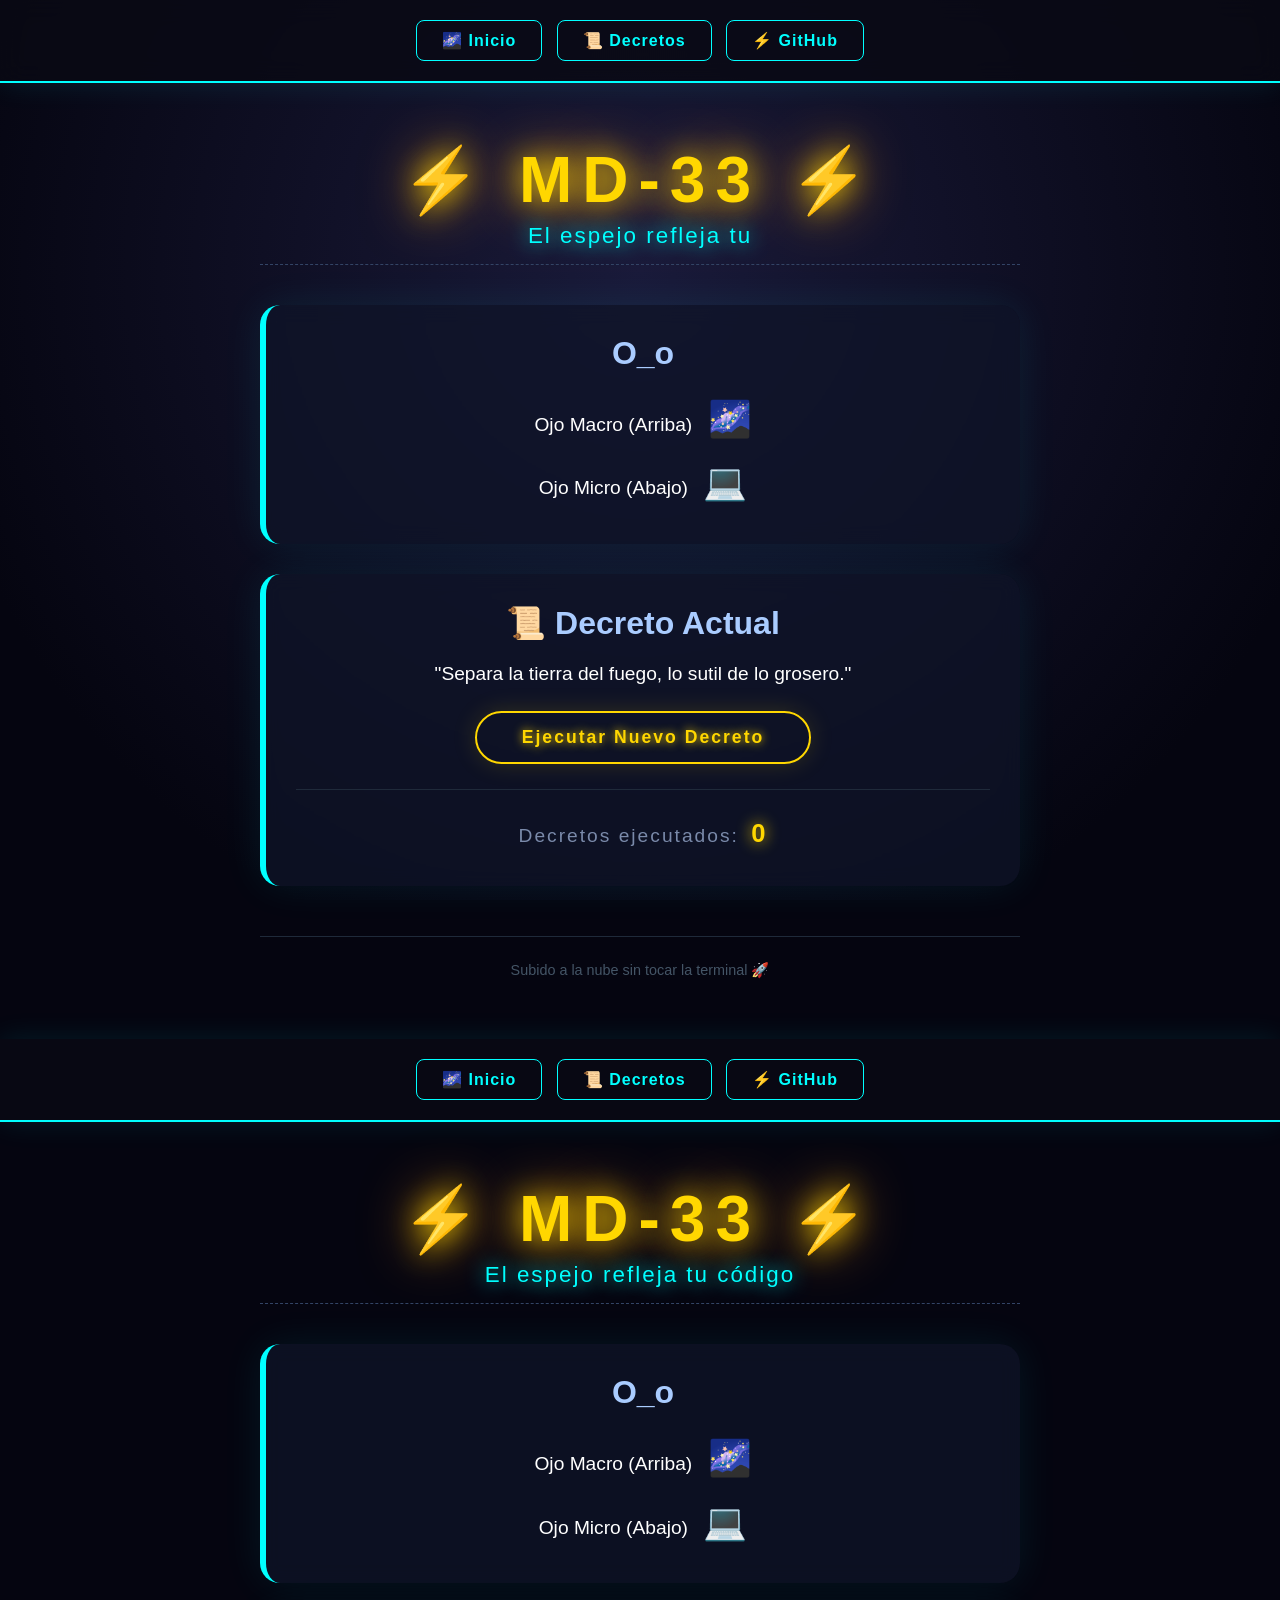
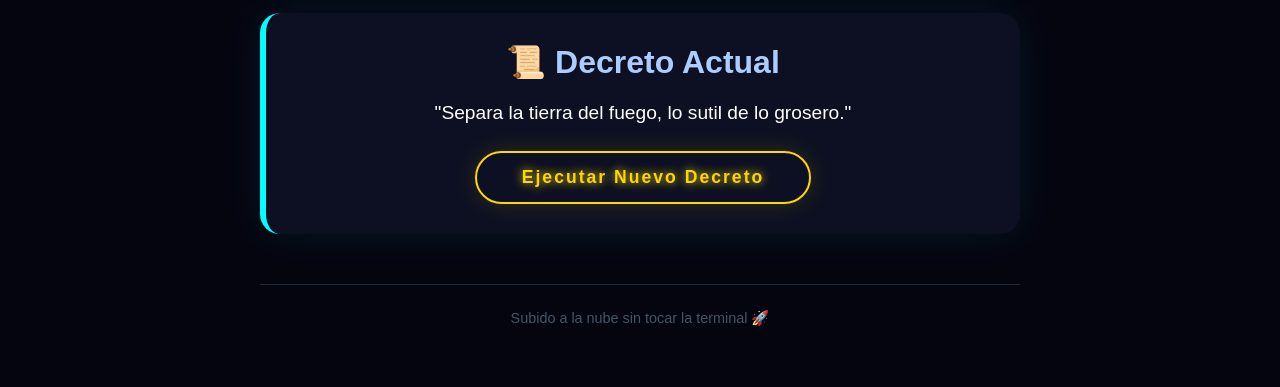
<file: index.html>
<!DOCTYPE html>
<html lang="es">
<head>
    <meta charset="UTF-8" />
    <meta name="viewport" content="width=device-width, initial-scale=1.0" />
    <title>MD-33 · Manifestación Digital</title>
    <link rel="stylesheet" href="style.css" />
</head>
<body>
    <!-- Fondo espacial con estrellas (se genera en CSS) -->
    <div class="space-bg"></div>
    <div id="estrellas"></div>

    <!-- Barra de navegación cyberpunk -->
    <nav>
        <a href="#">🌌 Inicio</a>
        <a href="#">📜 Decretos</a>
        <a href="https://github.com" target="_blank">⚡ GitHub</a>
    </nav>

    <!-- Contenido principal -->
    <div class="contenedor">
        <h1>⚡ MD-33 ⚡</h1>
        <p class="subtitulo" id="textoAnimado">El espejo refleja tu código</p>

        <!-- Tarjeta O_o -->
        <div class="card" id="estadoOjo">
            <h2>O_o</h2>
            <p>Ojo Macro (Arriba) <span id="macro">🌌</span></p>
            <p>Ojo Micro (Abajo) <span id="micro">💻</span></p>
        </div>

        <!-- Tarjeta del Decreto con CONTADOR -->
        <div class="card" id="consolaViva">
            <h2>📜 Decreto Actual</h2>
            <p id="mensajeDinamico">"Separa la tierra del fuego, lo sutil de lo grosero."</p>
            <button onclick="cambiarDecreto()">Ejecutar Nuevo Decreto</button>
            <!-- Contador de decretos -->
            <p class="contador">Decretos ejecutados: <span id="contadorNum">0</span></p>
        </div>

        <footer>
            <p>Subido a la nube sin tocar la terminal 🚀</p>
        </footer>
    </div>

    <script src="script.js"></script>
</body>
</html>

<!DOCTYPE html>
<html lang="es">
<head>
    <meta charset="UTF-8" />
    <meta name="viewport" content="width=device-width, initial-scale=1.0" />
    <title>MD-33 · Manifestación Digital</title>
    <!-- Enlazamos el CSS externo -->
    <link rel="stylesheet" href="style.css" />
</head>
<body>
    <!-- Fondo espacial (está en CSS) -->
    <div class="space-bg"></div>

    <!-- Barra de navegación estilo cyberpunk -->
    <nav>
        <a href="#">🌌 Inicio</a>
        <a href="#">📜 Decretos</a>
        <a href="#">⚡ GitHub</a>
    </nav>

    <!-- Contenido principal -->
    <div class="contenedor">
        <h1>⚡ MD-33 ⚡</h1>
        <p class="subtitulo">El espejo refleja tu código</p>

        <!-- Tarjeta O_o -->
        <div class="card" id="estadoOjo">
            <h2>O_o</h2>
            <p>Ojo Macro (Arriba) <span id="macro">🌌</span></p>
            <p>Ojo Micro (Abajo) <span id="micro">💻</span></p>
        </div>

        <!-- Tarjeta del Decreto -->
        <div class="card" id="consolaViva">
            <h2>📜 Decreto Actual</h2>
            <p id="mensajeDinamico">"Separa la tierra del fuego, lo sutil de lo grosero."</p>
            <button onclick="cambiarDecreto()">Ejecutar Nuevo Decreto</button>
        </div>

        <footer>
            <p>Subido a la nube sin tocar la terminal 🚀</p>
        </footer>
    </div>

    <!-- Enlazamos el JavaScript al final -->
    <script src="script.js"></script>
</body>
</html>
</file>
<file: style.css>
/* Reset y fondo base */
* {
    margin: 0;
    padding: 0;
    box-sizing: border-box;
}

body {
    font-family: 'Segoe UI', sans-serif;
    color: #fff;
    background: #050510;
    overflow-x: hidden;
    min-height: 100vh;
}

/* Fondo con gradiente espacial */
.space-bg {
    position: fixed;
    top: 0;
    left: 0;
    width: 100%;
    height: 100%;
    z-index: -1;
    background: radial-gradient(circle at 50% 30%, #1a1a3a 0%, #050510 80%);
}

/* 🌟 Generación de estrellas parpadeantes con puro CSS */
#estrellas {
    position: fixed;
    top: 0;
    left: 0;
    width: 100%;
    height: 100%;
    z-index: -1;
    pointer-events: none;
}
#estrellas::after {
    content: '';
    position: absolute;
    top: 0;
    left: 0;
    width: 100%;
    height: 100%;
    background-image: 
        radial-gradient(2px 2px at 20px 30px, #eee, transparent),
        radial-gradient(2px 2px at 40px 70px, rgba(255,255,255,0.8), transparent),
        radial-gradient(1px 1px at 90px 40px, #fff, transparent),
        radial-gradient(1px 1px at 130px 80px, rgba(255,255,255,0.6), transparent),
        radial-gradient(2px 2px at 160px 30px, #ddd, transparent),
        radial-gradient(1px 1px at 200px 100px, #fff, transparent),
        radial-gradient(2px 2px at 300px 60px, rgba(255,255,255,0.7), transparent),
        radial-gradient(1px 1px at 400px 20px, #eee, transparent),
        radial-gradient(2px 2px at 500px 90px, #fff, transparent),
        radial-gradient(1px 1px at 600px 40px, rgba(255,255,255,0.5), transparent),
        radial-gradient(2px 2px at 700px 70px, #ddd, transparent),
        radial-gradient(1px 1px at 800px 30px, #fff, transparent),
        radial-gradient(2px 2px at 900px 100px, rgba(255,255,255,0.8), transparent),
        radial-gradient(1px 1px at 100px 150px, #eee, transparent),
        radial-gradient(2px 2px at 300px 200px, #fff, transparent),
        radial-gradient(1px 1px at 600px 250px, rgba(255,255,255,0.6), transparent),
        radial-gradient(2px 2px at 850px 180px, #ddd, transparent);
    background-size: 200px 200px;
    background-repeat: repeat;
    animation: parpadear 4s ease-in-out infinite alternate;
}

@keyframes parpadear {
    0% { opacity: 0.3; }
    100% { opacity: 1; }
}

/* Navegación cyberpunk */
nav {
    background: rgba(10, 10, 20, 0.85);
    border-bottom: 2px solid #00ffff;
    padding: 15px;
    text-align: center;
    position: sticky;
    top: 0;
    z-index: 1000;
    backdrop-filter: blur(12px);
    box-shadow: 0 0 30px rgba(0, 255, 255, 0.1);
}

nav a {
    text-decoration: none;
    background: transparent;
    border: 1px solid #00ffff;
    color: #00ffff;
    padding: 10px 25px;
    margin: 5px;
    cursor: pointer;
    font-size: 1rem;
    transition: 0.3s;
    display: inline-block;
    border-radius: 8px;
    font-weight: 600;
    letter-spacing: 1px;
}

nav a:hover {
    background: #00ffff;
    color: #000;
    box-shadow: 0 0 30px #00ffff;
    transform: scale(1.05);
}

/* Contenedor principal */
.contenedor {
    max-width: 800px;
    margin: 40px auto;
    padding: 20px;
    text-align: center;
}

h1 {
    font-size: 4rem;
    text-shadow: 0 0 30px #ffd700, 0 0 60px #ff8c00;
    color: #ffd700;
    letter-spacing: 10px;
    margin-bottom: 5px;
}

/* Subtítulo con efecto de máquina de escribir (la animación la maneja JS) */
.subtitulo {
    color: #00ffff;
    font-size: 1.4rem;
    margin-bottom: 40px;
    min-height: 2.5rem;
    text-shadow: 0 0 20px #00ffff;
    border-bottom: 1px dashed #334466;
    padding-bottom: 15px;
    font-weight: 300;
    letter-spacing: 2px;
}

/* Tarjetas */
.card {
    background: rgba(15, 20, 40, 0.75);
    backdrop-filter: blur(10px);
    padding: 30px;
    margin-bottom: 30px;
    border-radius: 20px;
    border-left: 6px solid #00ffff;
    box-shadow: 0 0 40px rgba(0, 255, 255, 0.08);
    transition: 0.4s ease;
}

.card:hover {
    box-shadow: 0 0 60px rgba(0, 255, 255, 0.2);
    transform: translateY(-5px);
    border-left-color: #ffd700;
}

.card h2 {
    color: #aaccff;
    font-size: 2rem;
    margin-bottom: 15px;
}

.card p {
    font-size: 1.2rem;
    line-height: 1.8;
}

.card span {
    font-size: 2.2rem;
    margin-left: 10px;
}

/* Botón cyberpunk dorado */
button {
    background: transparent;
    border: 2px solid #ffd700;
    color: #ffd700;
    padding: 14px 45px;
    margin-top: 20px;
    font-family: 'Segoe UI', sans-serif;
    font-weight: 700;
    font-size: 1.1rem;
    border-radius: 50px;
    cursor: pointer;
    transition: 0.3s;
    text-shadow: 0 0 10px #ffd700;
    box-shadow: 0 0 25px rgba(255, 215, 0, 0.15);
    letter-spacing: 2px;
}

button:hover {
    background: #ffd700;
    color: #050510;
    box-shadow: 0 0 60px #ffd700;
    transform: scale(1.08);
}

/* Estilo del contador */
.contador {
    margin-top: 25px;
    font-size: 1rem;
    color: #7a8aaa;
    border-top: 1px solid #1f2a3a;
    padding-top: 20px;
    letter-spacing: 2px;
}

.contador span {
    font-size: 1.6rem;
    font-weight: bold;
    color: #ffd700;
    text-shadow: 0 0 15px #ffd700;
    margin-left: 5px;
}

/* Footer */
footer {
    margin-top: 50px;
    color: #445566;
    border-top: 1px solid #1f2a3a;
    padding-top: 25px;
    font-size: 0.9rem;
}
</file>
